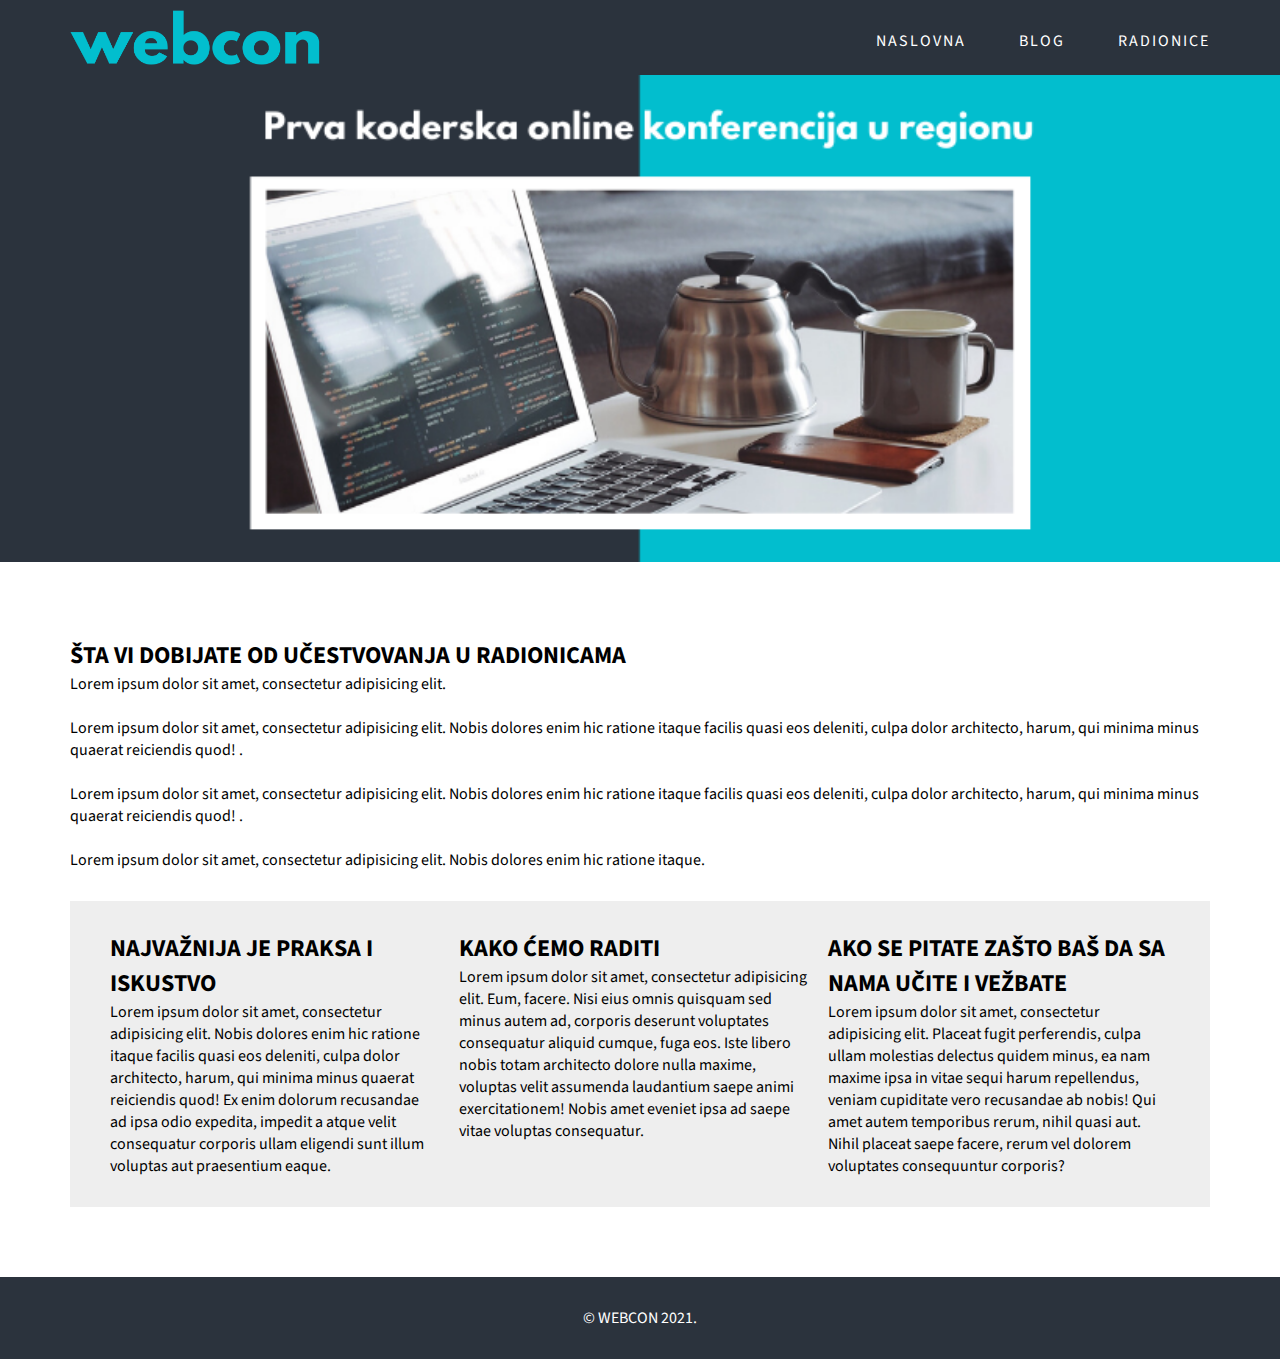
<file: blog/index.html>
<!DOCTYPE html>
<html lang="en">
<head>
    <meta charset="UTF-8">
    <title>Webcon</title>
    <link rel="preconnect" href="https://fonts.gstatic.com">
    <!--<link href="https://fonts.googleapis.com/css2?family=Source+Sans+Pro:wght@300;400;700&display=swap" rel="stylesheet"> -->
    <link rel="stylesheet" href="style.css">
</head>

<body>
    <!-- nav -->
    <nav class="clearfix">
        <a href="index.html"><img class="logo" src="img/logo.png" alt="logo webcon"></a>
        <ul>
            <li><a href="index.html">Naslovna</a></li>
            <li><a href="blog.html">Blog</a></li>
            <li><a href="radionice.html">Radionice</a></li>
        </ul>
    </nav>
    <!-- header -->
    <header>
        <img src="img/header.png" alt="header">
    </header>
    <!-- uvod -->
    <section class="uvod container py">
        <article>
            <h2>ŠTA VI DOBIJATE OD UČESTVOVANJA U RADIONICAMA</h2>
            <p>Lorem ipsum dolor sit amet, consectetur adipisicing elit. <br><br>
                Lorem ipsum dolor sit amet, consectetur adipisicing elit. Nobis dolores enim hic ratione itaque facilis quasi eos deleniti, culpa dolor architecto, harum, qui minima minus quaerat reiciendis quod! .<br><br>
                Lorem ipsum dolor sit amet, consectetur adipisicing elit. Nobis dolores enim hic ratione itaque facilis quasi eos deleniti, culpa dolor architecto, harum, qui minima minus quaerat reiciendis quod! .<br><br>
                Lorem ipsum dolor sit amet, consectetur adipisicing elit. Nobis dolores enim hic ratione itaque. </p>
        </article>
        <article>
            <div>
                <h2>NAJVAŽNIJA JE PRAKSA I ISKUSTVO </h2>
                <p>Lorem ipsum dolor sit amet, consectetur adipisicing elit. Nobis dolores enim hic ratione itaque facilis quasi eos deleniti, culpa dolor architecto, harum, qui minima minus quaerat reiciendis quod! Ex enim dolorum recusandae ad ipsa odio expedita, impedit a atque velit consequatur corporis ullam eligendi sunt illum voluptas aut praesentium eaque.</p>
            </div>
            <div>
                <h2>KAKO ĆEMO RADITI</h2>
                <p>Lorem ipsum dolor sit amet, consectetur adipisicing elit. Eum, facere. Nisi eius omnis quisquam sed minus autem ad, corporis deserunt voluptates consequatur aliquid cumque, fuga eos. Iste libero nobis totam architecto dolore nulla maxime, voluptas velit assumenda laudantium saepe animi exercitationem! Nobis amet eveniet ipsa ad saepe vitae voluptas consequatur.</p>
            </div>
            <div>
                <h2>AKO SE PITATE ZAŠTO BAŠ DA SA NAMA UČITE I VEŽBATE</h2>
                <p>Lorem ipsum dolor sit amet, consectetur adipisicing elit. Placeat fugit perferendis, culpa ullam molestias delectus quidem minus, ea nam maxime ipsa in vitae sequi harum repellendus, veniam cupiditate vero recusandae ab nobis! Qui amet autem temporibus rerum, nihil quasi aut. Nihil placeat saepe facere, rerum vel dolorem voluptates consequuntur corporis?</p>
            </div>
        </article>
    </section>
    <!-- footer -->
    <footer>
        &copy; WEBCON 2021.
    </footer>
</body></html>
</file>
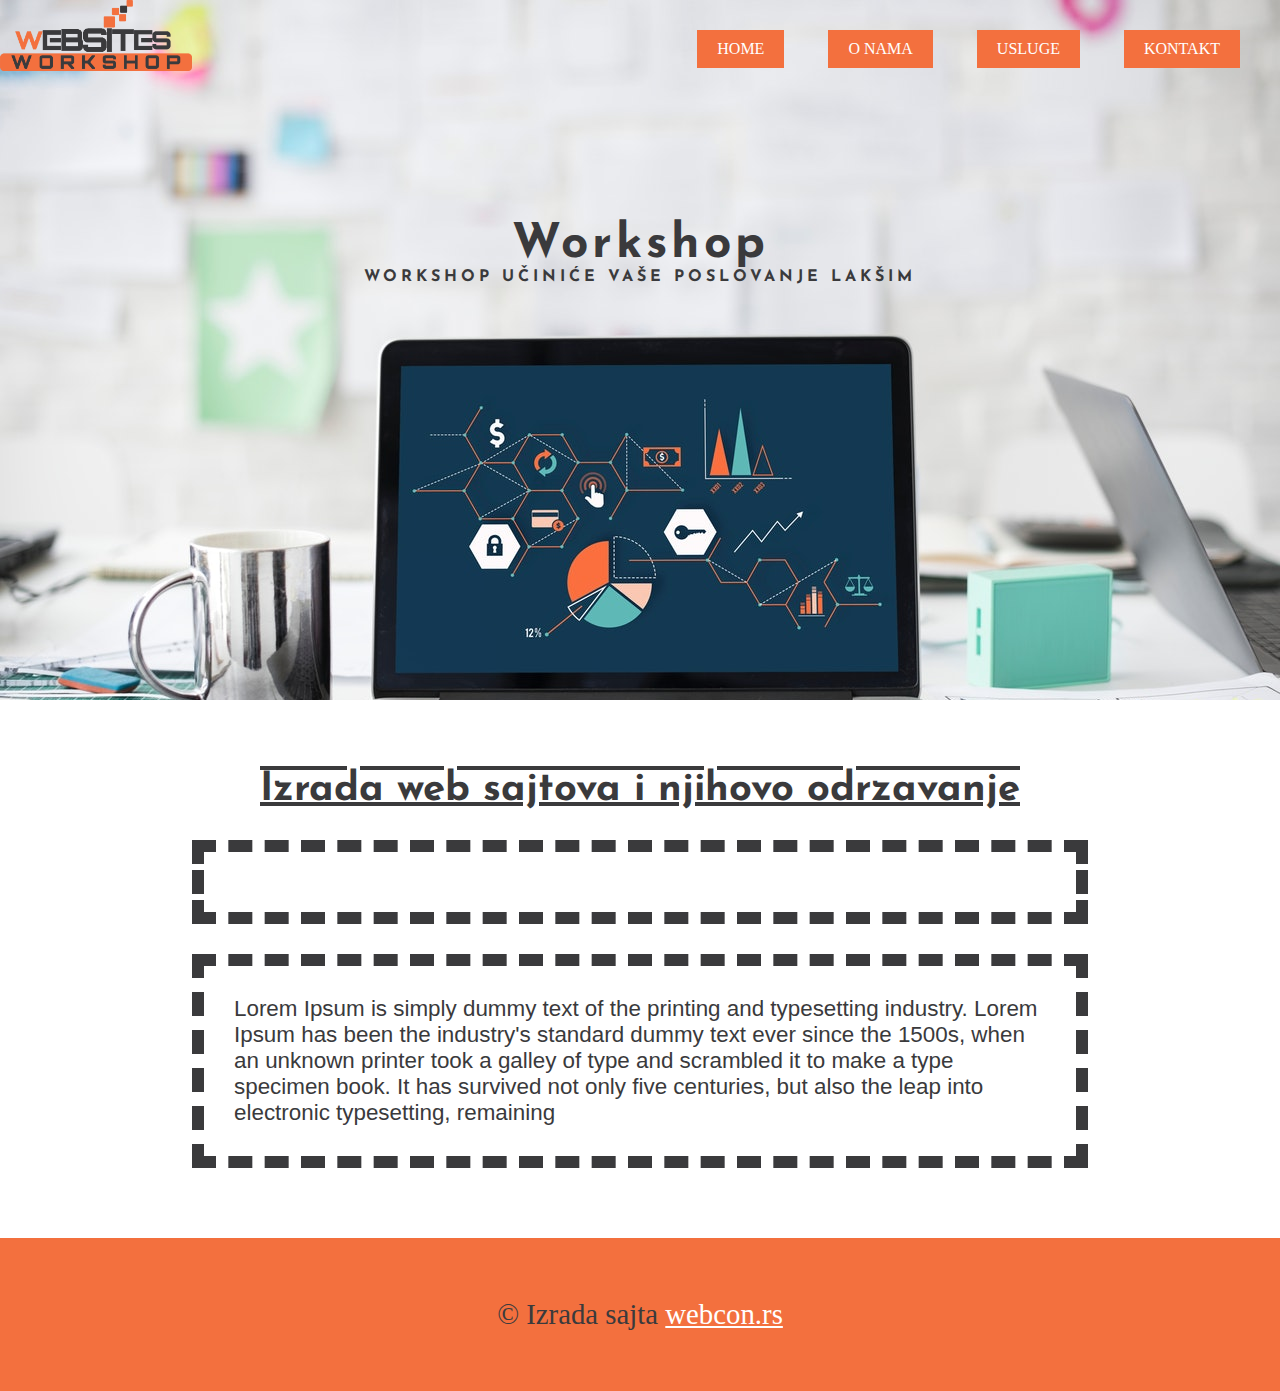
<file: homework/index.html>
<!DOCTYPE html>
<html lang="en">
<head>
    <meta charset="UTF-8">
    <title>Workshop</title>
    <link rel="stylesheet" href="style.css">
</head>

<body>

    <!-- header -->
    <header class="mainHeader">
        <nav>
            <a href="" class="logo">
                <img src="img/webistes-wokrshop-logo-new.png" alt="">
            </a>
            <ul>
                <li><a href="">Home</a></li>
                <li><a href="">O nama</a></li>
                <li><a href="">Usluge</a></li>
                <li><a href="">Kontakt</a></li>
            </ul>
            <div class="clearfix"></div>
            <hgroup>
                <h1>Workshop</h1>
                <h4>WORKSHOP UČINIĆE VAŠE POSLOVANJE LAKŠIM</h4>
            </hgroup>
        </nav>
    </header>

    <!-- main -->
    <section class="main">
        <h2>Izrada web sajtova i njihovo odrzavanje</h2>
        <p> </p>
        <p>Lorem Ipsum is simply dummy text of the printing and typesetting industry. Lorem Ipsum has been the industry's standard dummy text ever since the 1500s, when an unknown printer took a galley of type and scrambled it to make a type specimen book. It has survived not only five centuries, but also the leap into electronic typesetting, remaining</p>
    </section>

    <!-- footer -->
    <footer>
        <p>&copy; Izrada sajta <a href="https://webcon.rs" target="_blank">webcon.rs</a></p>
    </footer>

</body></html>
</file>
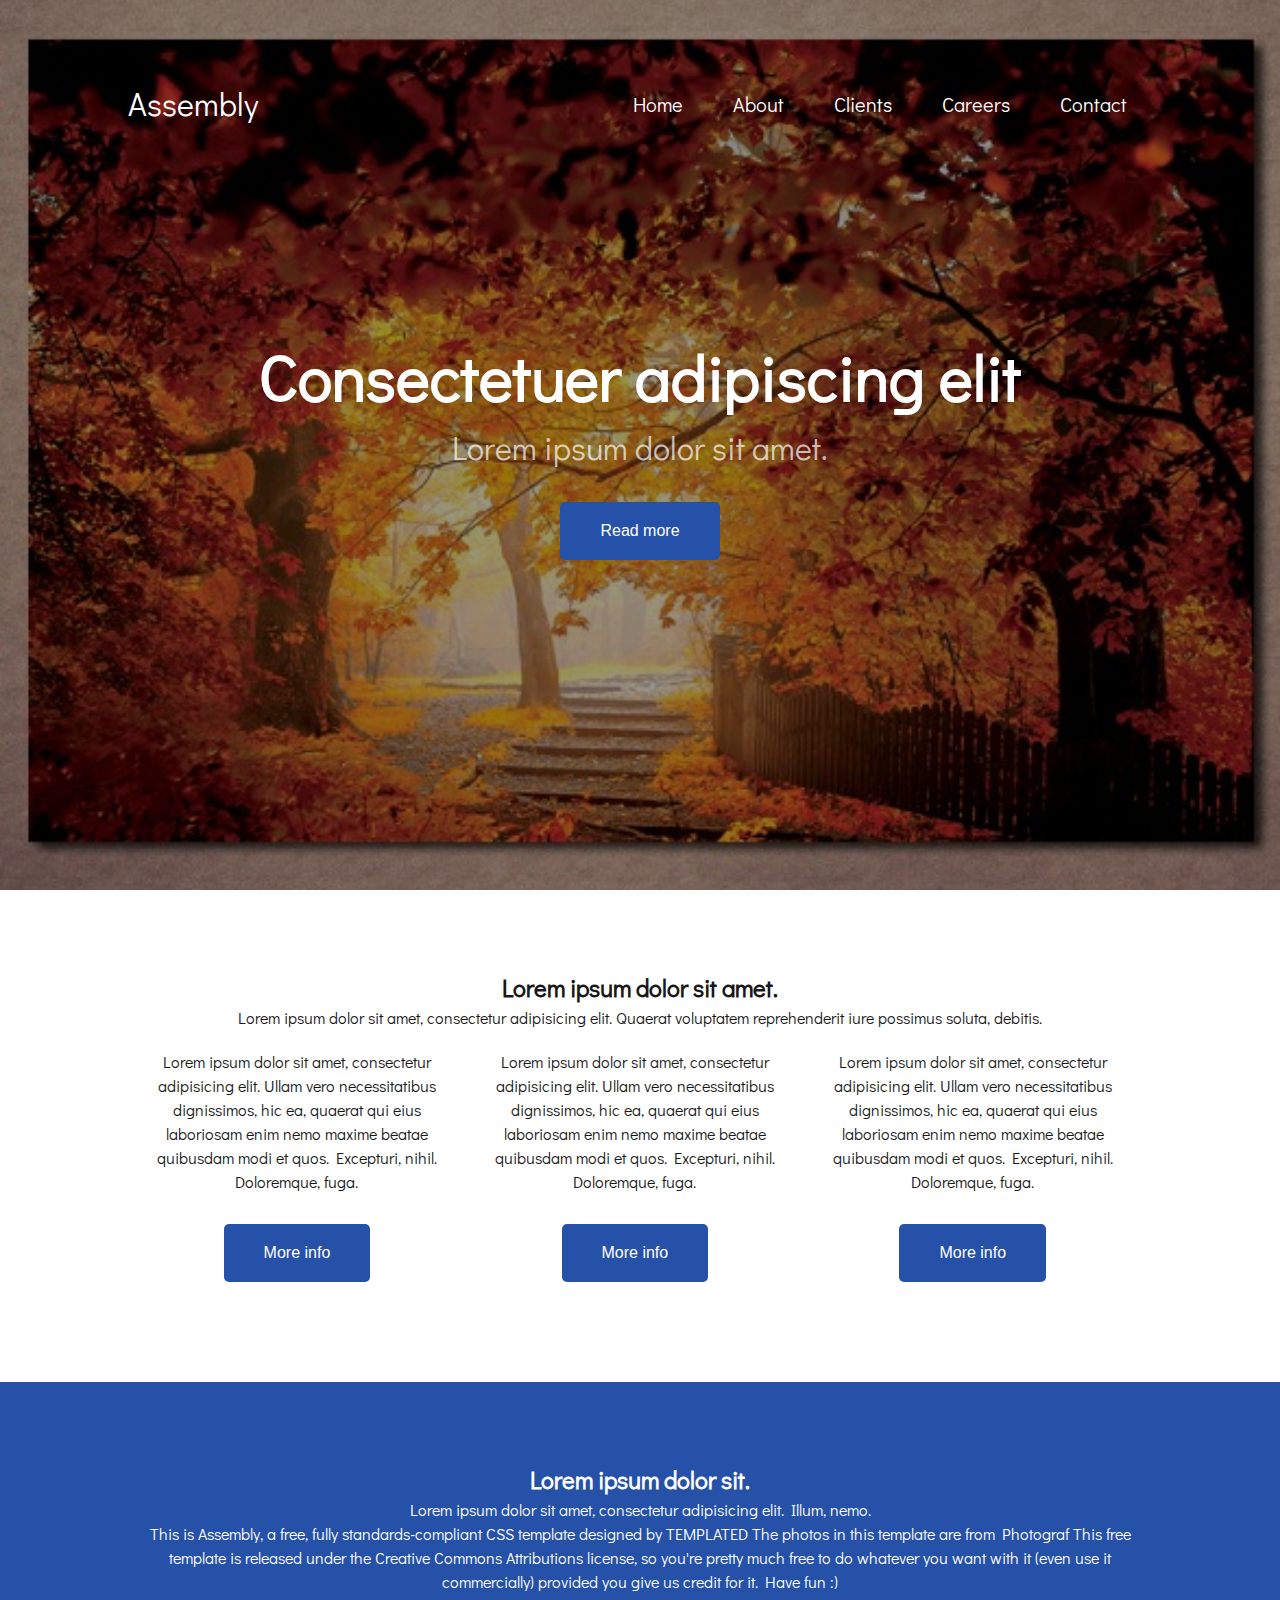
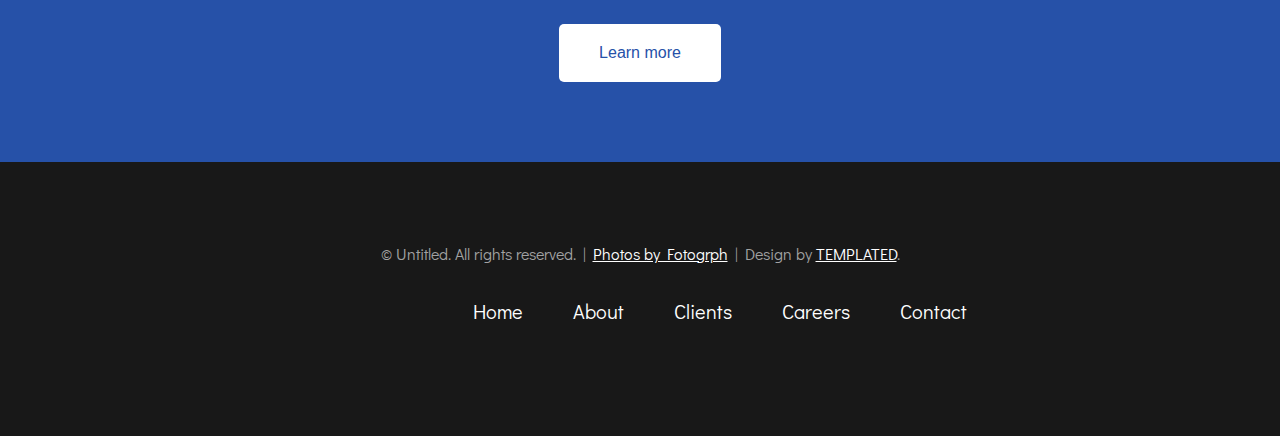
<file: homework_1/index.html>
<!DOCTYPE html>
<html lang="en">
	<head>
		<meta charset="UTF-8" />
		<meta http-equiv="X-UA-Compatible" content="IE=edge" />
		<meta name="viewport" content="width=device-width, initial-scale=1.0" />
		<link rel="stylesheet" href="style.css" />
		<title>Document</title>
	</head>
	<body>
		<!-- HEADER -->
		<header>
			<nav class="container">
				<a href="" class="logo" id="home"> Assembly</a>
				<ul>
					<li><a href="">Home</a></li>
					<li><a href="">About</a></li>
					<li><a href="">Clients</a></li>
					<li><a href="">Careers</a></li>
					<li><a href="">Contact</a></li>
				</ul>
			</nav>
			<hgroup>
				<h1>Consectetuer adipiscing elit</h1>
				<p>Lorem ipsum dolor sit amet.</p>
				<button class="btn">Read more</button>
			</hgroup>
		</header>		<!-- first -->
		<section class="first container" id="about">
			<h2>Lorem ipsum dolor sit amet.</h2>
			<p class="lead">
				Lorem ipsum dolor sit amet, consectetur adipisicing elit. Quaerat
				voluptatem reprehenderit iure possimus soluta, debitis.
			</p>
			<article>
				<div class="col">
					<p>
						Lorem ipsum dolor sit amet, consectetur adipisicing elit. Ullam vero
						necessitatibus dignissimos, hic ea, quaerat qui eius laboriosam enim
						nemo maxime beatae quibusdam modi et quos. Excepturi, nihil.
						Doloremque, fuga.
					</p>
					<button>More info</button>
				</div>
				<div class="col">
					<p>
						Lorem ipsum dolor sit amet, consectetur adipisicing elit. Ullam vero
						necessitatibus dignissimos, hic ea, quaerat qui eius laboriosam enim
						nemo maxime beatae quibusdam modi et quos. Excepturi, nihil.
						Doloremque, fuga.
					</p>
					<button>More info</button>
				</div>
				<div class="col">
					<p>
						Lorem ipsum dolor sit amet, consectetur adipisicing elit. Ullam vero
						necessitatibus dignissimos, hic ea, quaerat qui eius laboriosam enim
						nemo maxime beatae quibusdam modi et quos. Excepturi, nihil.
						Doloremque, fuga.
					</p>
					<button>More info</button>
				</div>
			</article>
		</section>
		<!-- second -->
		<section class="second" id="clients">
			<div class="container">
				<h2>Lorem ipsum dolor sit.</h2>
				<p class="lead">
					Lorem ipsum dolor sit amet, consectetur adipisicing elit. Illum, nemo.
				</p>
				<p>
					This is Assembly, a free, fully standards-compliant CSS template
					designed by <a href="">TEMPLATED</a> The photos in this template are
					from <a href="">Photograf</a> This free template is released under the
					<a href="">Creative Commons Attributions</a> license, so you're pretty
					much free to do whatever you want with it (even use it commercially)
					provided you give us credit for it. Have fun :)
				</p>
				<button>Learn more</button>
			</div>
		</section>		<!-- FOOTER -->		<footer>
			<p>
				&copy; Untitled. All rights reserved. |
				<a href="">Photos by Fotogrph</a> | Design by <a href="">TEMPLATED</a>.
			</p>
			<ul>
				<li><a href="#home">Home</a></li>
				<li><a href="#about">About</a></li>
				<li><a href="#client">Clients</a></li>
				<li><a href="">Careers</a></li>
				<li><a href="">Contact</a></li>
			</ul>
		</footer>
	</body>
</html>
</file>
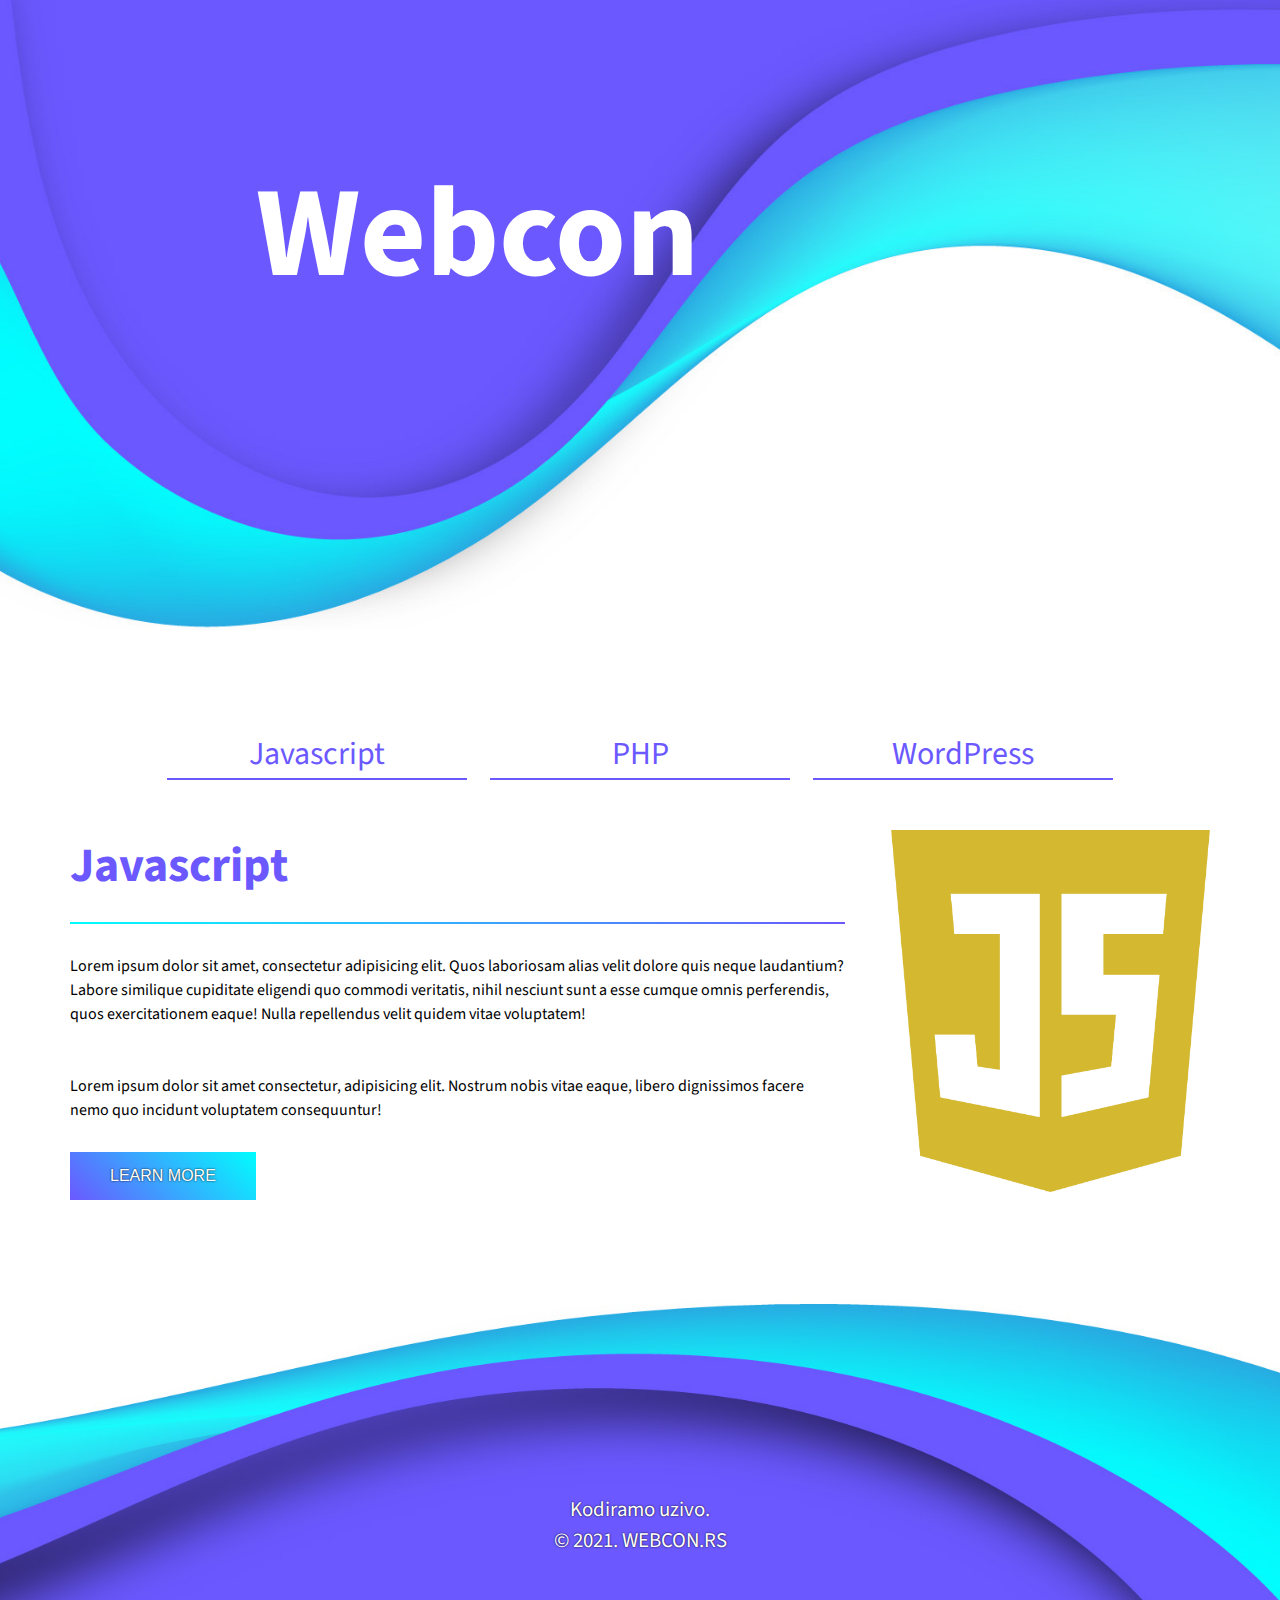
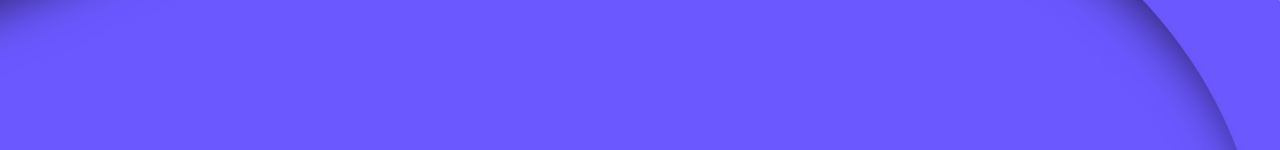
<file: js/index.html>
<!DOCTYPE html>
<html lang="en">
<head>
    <meta charset="UTF-8">
    <meta http-equiv="X-UA-Compatible" content="IE=edge">
    <meta name="viewport" content="width=device-width, initial-scale=1.0">
    <link rel="stylesheet" href="https://use.fontawesome.com/releases/v5.8.2/css/all.css" integrity="sha384-oS3vJWv+0UjzBfQzYUhtDYW+Pj2yciDJxpsK1OYPAYjqT085Qq/1cq5FLXAZQ7Ay" crossorigin="anonymous">
    <link rel="stylesheet" href="https://cdnjs.cloudflare.com/ajax/libs/animate.css/4.1.1/animate.min.css"/>
    <title>Mini projekat</title>
    <link rel="stylesheet" href="style.css">
</head>
<body>
    <!-- header -->
    <header>
        <h1>Webcon</h1>
    </header>

    <!-- tabovi -->
    <section class="tabovi container">
        <article class="linkovi">
            <a onclick="showJsView()">Javascript</a>
            <a onclick="showPhpView()">PHP</a>
            <a onclick="showWpView()">WordPress</a>
        </article>
        <article class="prikazi">
            <div class="col-2">
                <!-- js view-->
                <div id="jsView">
                    <h2>Javascript</h2>
                    <hr>
                    <p>Lorem ipsum dolor sit amet, consectetur adipisicing elit. Quos laboriosam alias velit dolore quis neque laudantium? Labore similique cupiditate eligendi quo commodi veritatis, nihil nesciunt sunt a esse cumque omnis perferendis, quos exercitationem eaque! Nulla repellendus velit quidem vitae voluptatem!</p> <br><br>
                    <p>Lorem ipsum dolor sit amet consectetur, adipisicing elit. Nostrum nobis vitae eaque, libero dignissimos facere nemo quo incidunt voluptatem consequuntur!</p>
                    <button>Learn more</button>
                </div>
                <!-- php view-->
                <div id="phpView">
                    <h2>PHP</h2>
                    <hr>
                    <p>Lorem ipsum dolor sit amet, consectetur adipisicing elit. Quos laboriosam alias velit dolore quis neque laudantium? Labore similique cupiditate eligendi quo commodi veritatis, nihil nesciunt sunt a esse cumque omnis perferendis, quos exercitationem eaque! Nulla repellendus velit quidem vitae voluptatem!</p> <br><br>
                    <p>Lorem ipsum dolor sit amet consectetur, adipisicing elit. Nostrum nobis vitae eaque, libero dignissimos facere nemo quo incidunt voluptatem consequuntur!</p>
                    <button>Learn more</button>
                </div>
                <!-- php view-->
                <div id="wpView">
                    <h2>WordPress</h2>
                    <hr>
                    <p>Lorem ipsum dolor sit amet, consectetur adipisicing elit. Quos laboriosam alias velit dolore quis neque laudantium? Labore similique cupiditate eligendi quo commodi veritatis, nihil nesciunt sunt a esse cumque omnis perferendis, quos exercitationem eaque! Nulla repellendus velit quidem vitae voluptatem!</p> <br><br>
                    <p>Lorem ipsum dolor sit amet consectetur, adipisicing elit. Nostrum nobis vitae eaque, libero dignissimos facere nemo quo incidunt voluptatem consequuntur!</p>
                    <button>Learn more</button>
                </div>
            </div>
            <div class="col-1">
                <div id="jsViewImg">
                    <img src="img/js.png" alt="">
                </div>
                <div id="phpViewImg">
                    <img src="img/php.png" alt="">
                </div>
                <div id="wpViewImg">
                    <img src="img/wp.png" alt="">
                </div>
            </div>
        </article>
    </section>

    <!-- footer -->
    <footer>
        <p>Kodiramo uzivo.</p>
        <p>&copy; 2021. WEBCON.RS</p>
    </footer>
    
    <script src="main.js"></script>
</body>
</html>
</file>
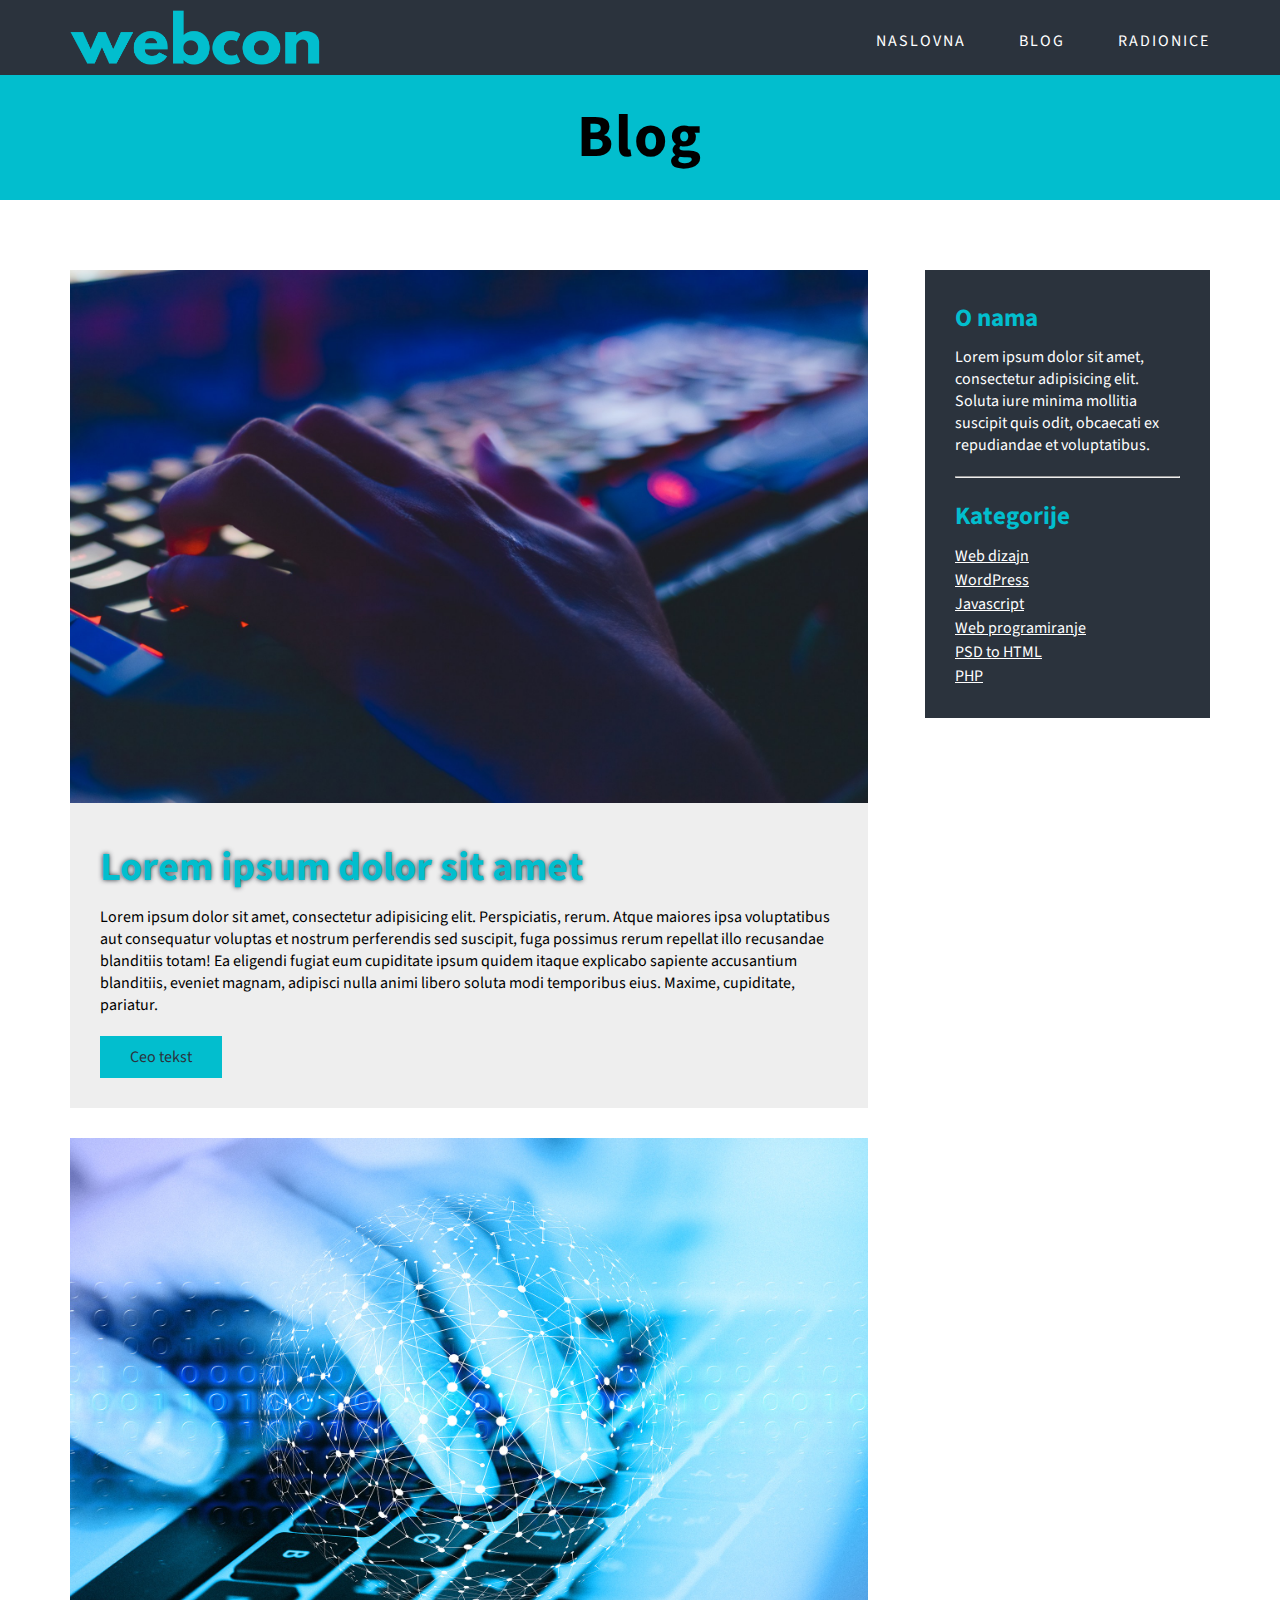
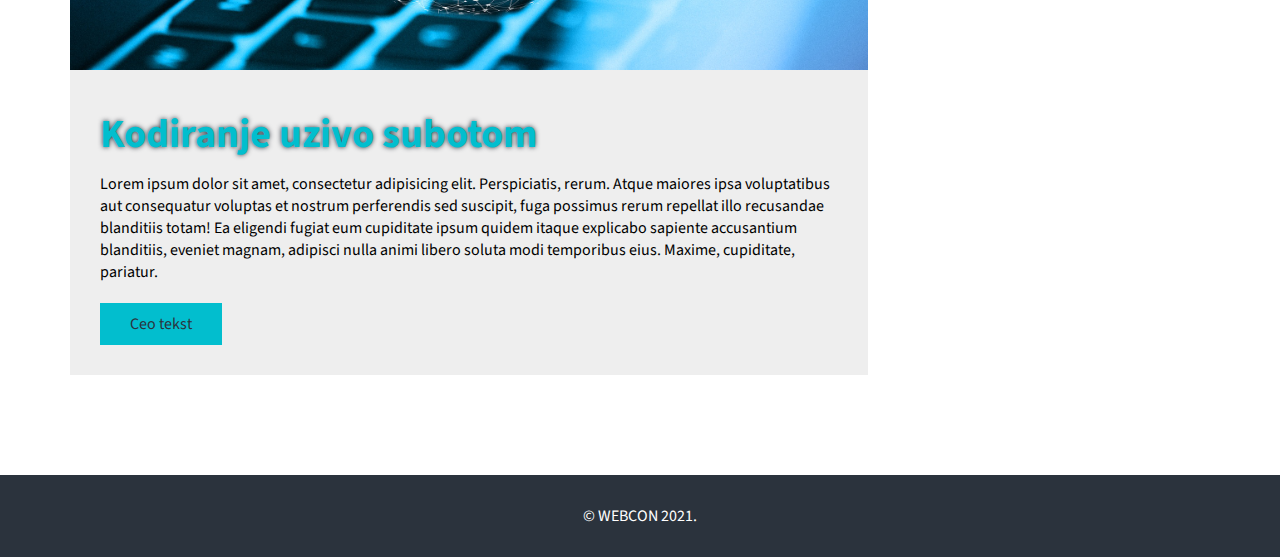
<file: blog/blog.html>
<!DOCTYPE html>
<html lang="en">
<head>
    <meta charset="UTF-8">
    <title>Webcon</title>
    <link rel="preconnect" href="https://fonts.gstatic.com">
<!--<link href="https://fonts.googleapis.com/css2?family=Source+Sans+Pro:wght@300;400;700&display=swap" rel="stylesheet"> -->
    <link rel="stylesheet" href="style.css">
</head>
<body>
    <!-- nav -->
    <nav class="clearfix">
        <a href="index.html"><img class="logo"src="img/logo.png" alt="logo webcon"></a>
        <ul>
            <li><a href="index.html">Naslovna</a></li>
            <li><a href="blog.html">Blog</a></li>
            <li><a href="radionice.html">Radionice</a></li>
        </ul>
    </nav>
    
    <!-- header -->
    <header class="headers">
        <h1>Blog</h1>
    </header>
    
    <!-- blog -->
    <main class="container py clearfix">
        <section>
            <article class="post">
                <img src="img/sreda.jpg" alt="">
                <div class="text">
                    <h2>Lorem ipsum dolor sit amet</h2>
                    <p>Lorem ipsum dolor sit amet, consectetur adipisicing elit. Perspiciatis, rerum. Atque maiores ipsa voluptatibus aut consequatur voluptas et nostrum perferendis sed suscipit, fuga possimus rerum repellat illo recusandae blanditiis totam! Ea eligendi fugiat eum cupiditate ipsum quidem itaque explicabo sapiente accusantium blanditiis, eveniet magnam, adipisci nulla animi libero soluta modi temporibus eius. Maxime, cupiditate, pariatur.</p>
                    <a class="button" href="single.html">Ceo tekst</a>
                </div>
            </article>
            <article class="post">
                <img src="img/subota.jpg" alt="">
                <div class="text">
                    <h2>Kodiranje uzivo subotom</h2>
                    <p>Lorem ipsum dolor sit amet, consectetur adipisicing elit. Perspiciatis, rerum. Atque maiores ipsa voluptatibus aut consequatur voluptas et nostrum perferendis sed suscipit, fuga possimus rerum repellat illo recusandae blanditiis totam! Ea eligendi fugiat eum cupiditate ipsum quidem itaque explicabo sapiente accusantium blanditiis, eveniet magnam, adipisci nulla animi libero soluta modi temporibus eius. Maxime, cupiditate, pariatur.</p>
                    <a class="button" href="single.html">Ceo tekst</a>
                </div>
            </article>
        </section>
        <aside>
            <h3>O nama</h3>
            <p>Lorem ipsum dolor sit amet, consectetur adipisicing elit. Soluta iure minima mollitia suscipit quis odit, obcaecati ex repudiandae et voluptatibus.</p>
            <hr>
            <h3>Kategorije</h3>
            <ul>
                <li><a href="">Web dizajn</a></li>
                <li><a href="">WordPress</a></li>
                <li><a href="">Javascript</a></li>
                <li><a href="">Web programiranje</a></li>
                <li><a href="">PSD to HTML</a></li>
                <li><a href="">PHP</a></li>
            </ul>
        </aside>
    </main>
    
    <!-- footer -->
    <footer>
        &copy; WEBCON 2021.
    </footer>
</body>
</html>
</file>
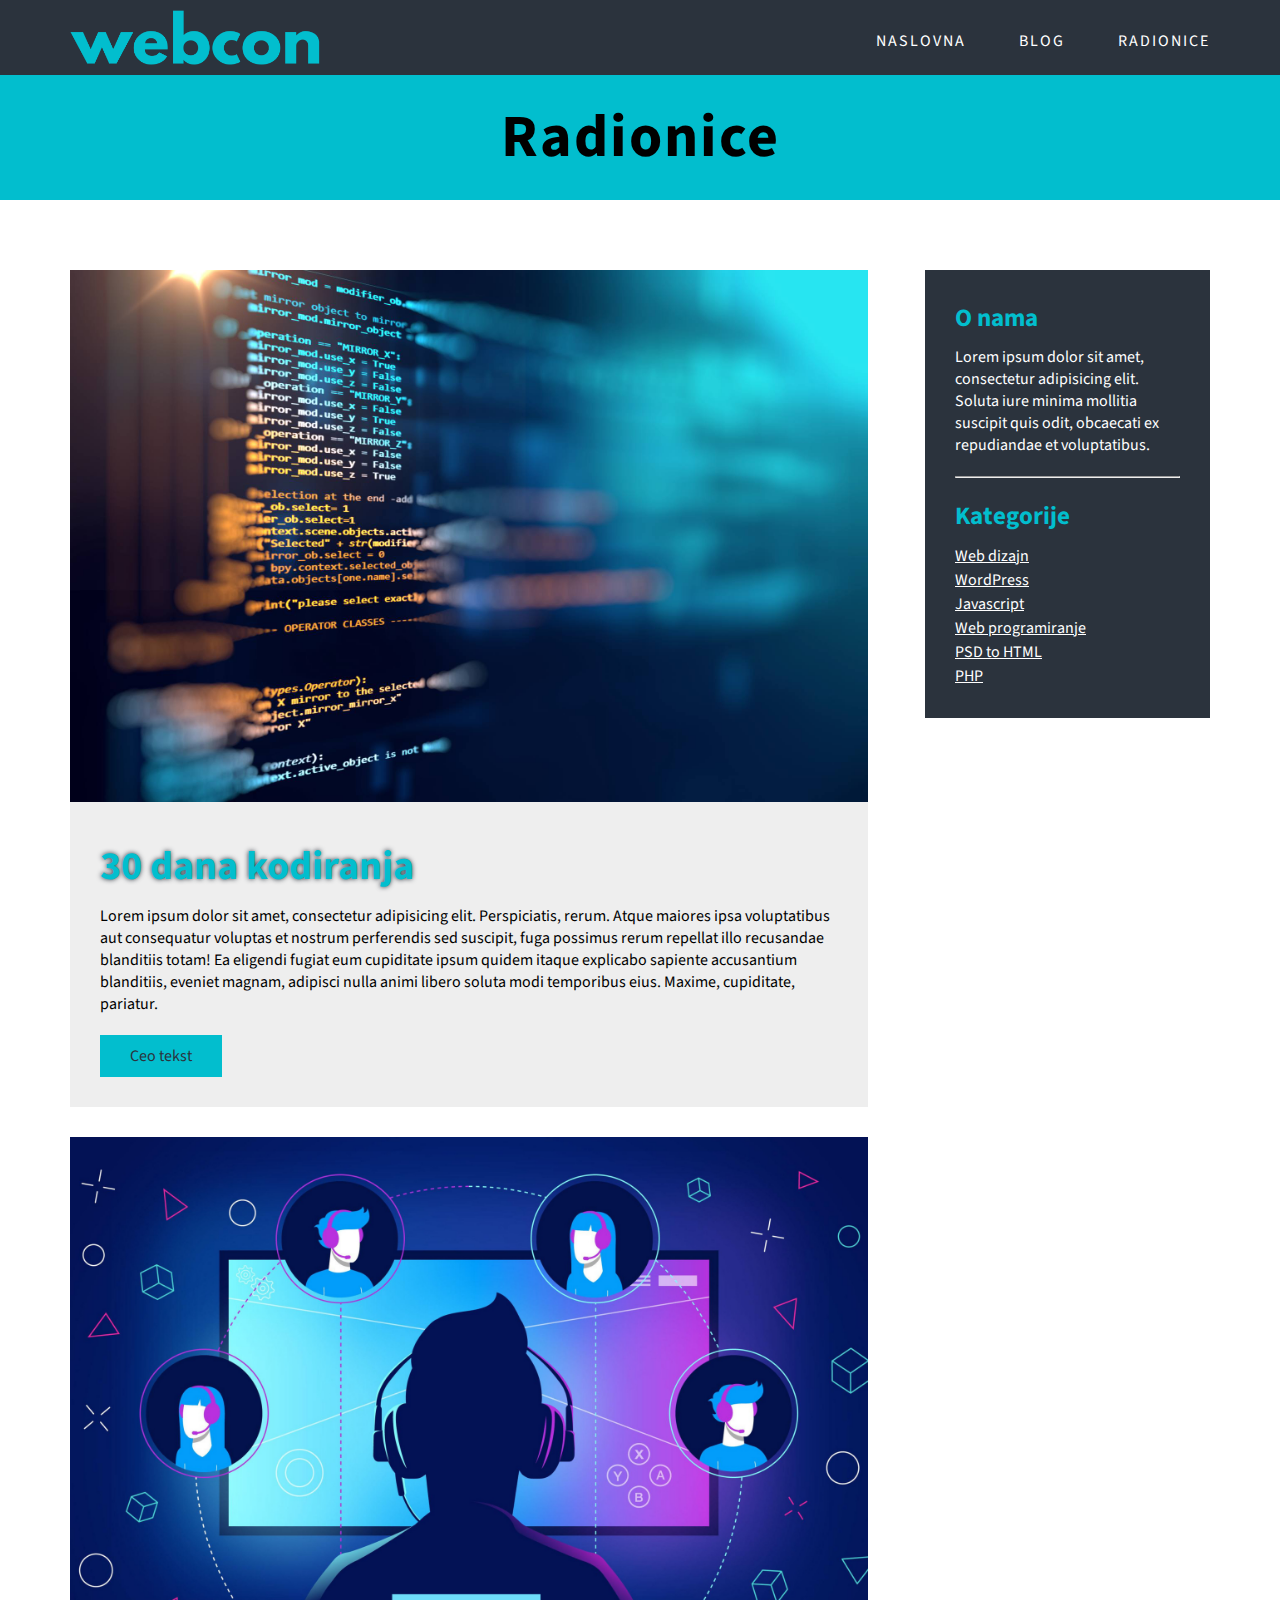
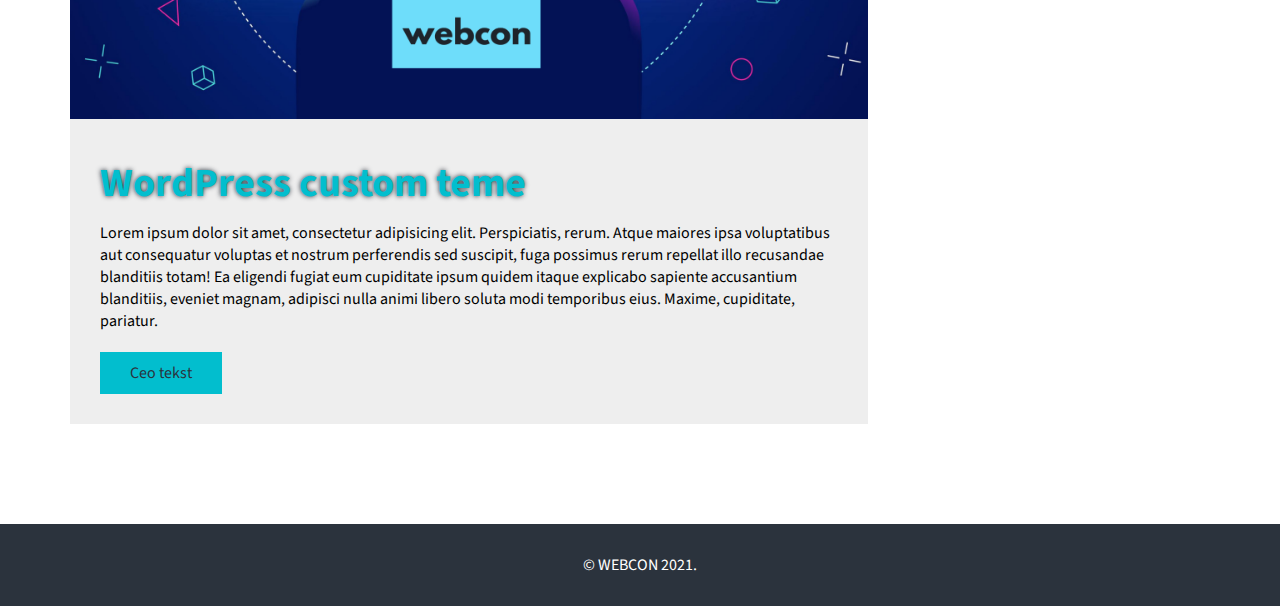
<file: blog/radionice.html>
<!DOCTYPE html>
<html lang="en">
<head>
    <meta charset="UTF-8">
    <title>Webcon</title>
    <link rel="preconnect" href="https://fonts.gstatic.com">
<!--<link href="https://fonts.googleapis.com/css2?family=Source+Sans+Pro:wght@300;400;700&display=swap" rel="stylesheet"> -->
    <link rel="stylesheet" href="style.css">
</head>
<body>
    <!-- nav -->
    <nav class="clearfix">
        <a href="index.html"><img class="logo"src="img/logo.png" alt="logo webcon"></a>
        <ul>
            <li><a href="index.html">Naslovna</a></li>
            <li><a href="blog.html">Blog</a></li>
            <li><a href="radionice.html">Radionice</a></li>
        </ul>
    </nav>
    
    <!-- header -->
    <header class="headers">
        <h1>Radionice</h1>
    </header>
    
    <!-- blog -->
    <main class="container py clearfix">
        <section>
            <article class="post">
                <img src="img/30-dana.jpg" alt="">
                <div class="text">
                    <h2>30 dana kodiranja</h2>
                    <p>Lorem ipsum dolor sit amet, consectetur adipisicing elit. Perspiciatis, rerum. Atque maiores ipsa voluptatibus aut consequatur voluptas et nostrum perferendis sed suscipit, fuga possimus rerum repellat illo recusandae blanditiis totam! Ea eligendi fugiat eum cupiditate ipsum quidem itaque explicabo sapiente accusantium blanditiis, eveniet magnam, adipisci nulla animi libero soluta modi temporibus eius. Maxime, cupiditate, pariatur.</p>
                    <a class="button" href="single.html">Ceo tekst</a>
                </div>
            </article>
            <article class="post">
                <img src="img/kodiranje-uzivo.png" alt="">
                <div class="text">
                    <h2>WordPress custom teme</h2>
                    <p>Lorem ipsum dolor sit amet, consectetur adipisicing elit. Perspiciatis, rerum. Atque maiores ipsa voluptatibus aut consequatur voluptas et nostrum perferendis sed suscipit, fuga possimus rerum repellat illo recusandae blanditiis totam! Ea eligendi fugiat eum cupiditate ipsum quidem itaque explicabo sapiente accusantium blanditiis, eveniet magnam, adipisci nulla animi libero soluta modi temporibus eius. Maxime, cupiditate, pariatur.</p>
                    <a class="button" href="single.html">Ceo tekst</a>
                </div>
            </article>
        </section>
        <aside>
            <h3>O nama</h3>
            <p>Lorem ipsum dolor sit amet, consectetur adipisicing elit. Soluta iure minima mollitia suscipit quis odit, obcaecati ex repudiandae et voluptatibus.</p>
            <hr>
            <h3>Kategorije</h3>
            <ul>
                <li><a href="">Web dizajn</a></li>
                <li><a href="">WordPress</a></li>
                <li><a href="">Javascript</a></li>
                <li><a href="">Web programiranje</a></li>
                <li><a href="">PSD to HTML</a></li>
                <li><a href="">PHP</a></li>
            </ul>
        </aside>
    </main>
    
    <!-- footer -->
    <footer>
        &copy; WEBCON 2021.
    </footer>
</body>
</html>
</file>
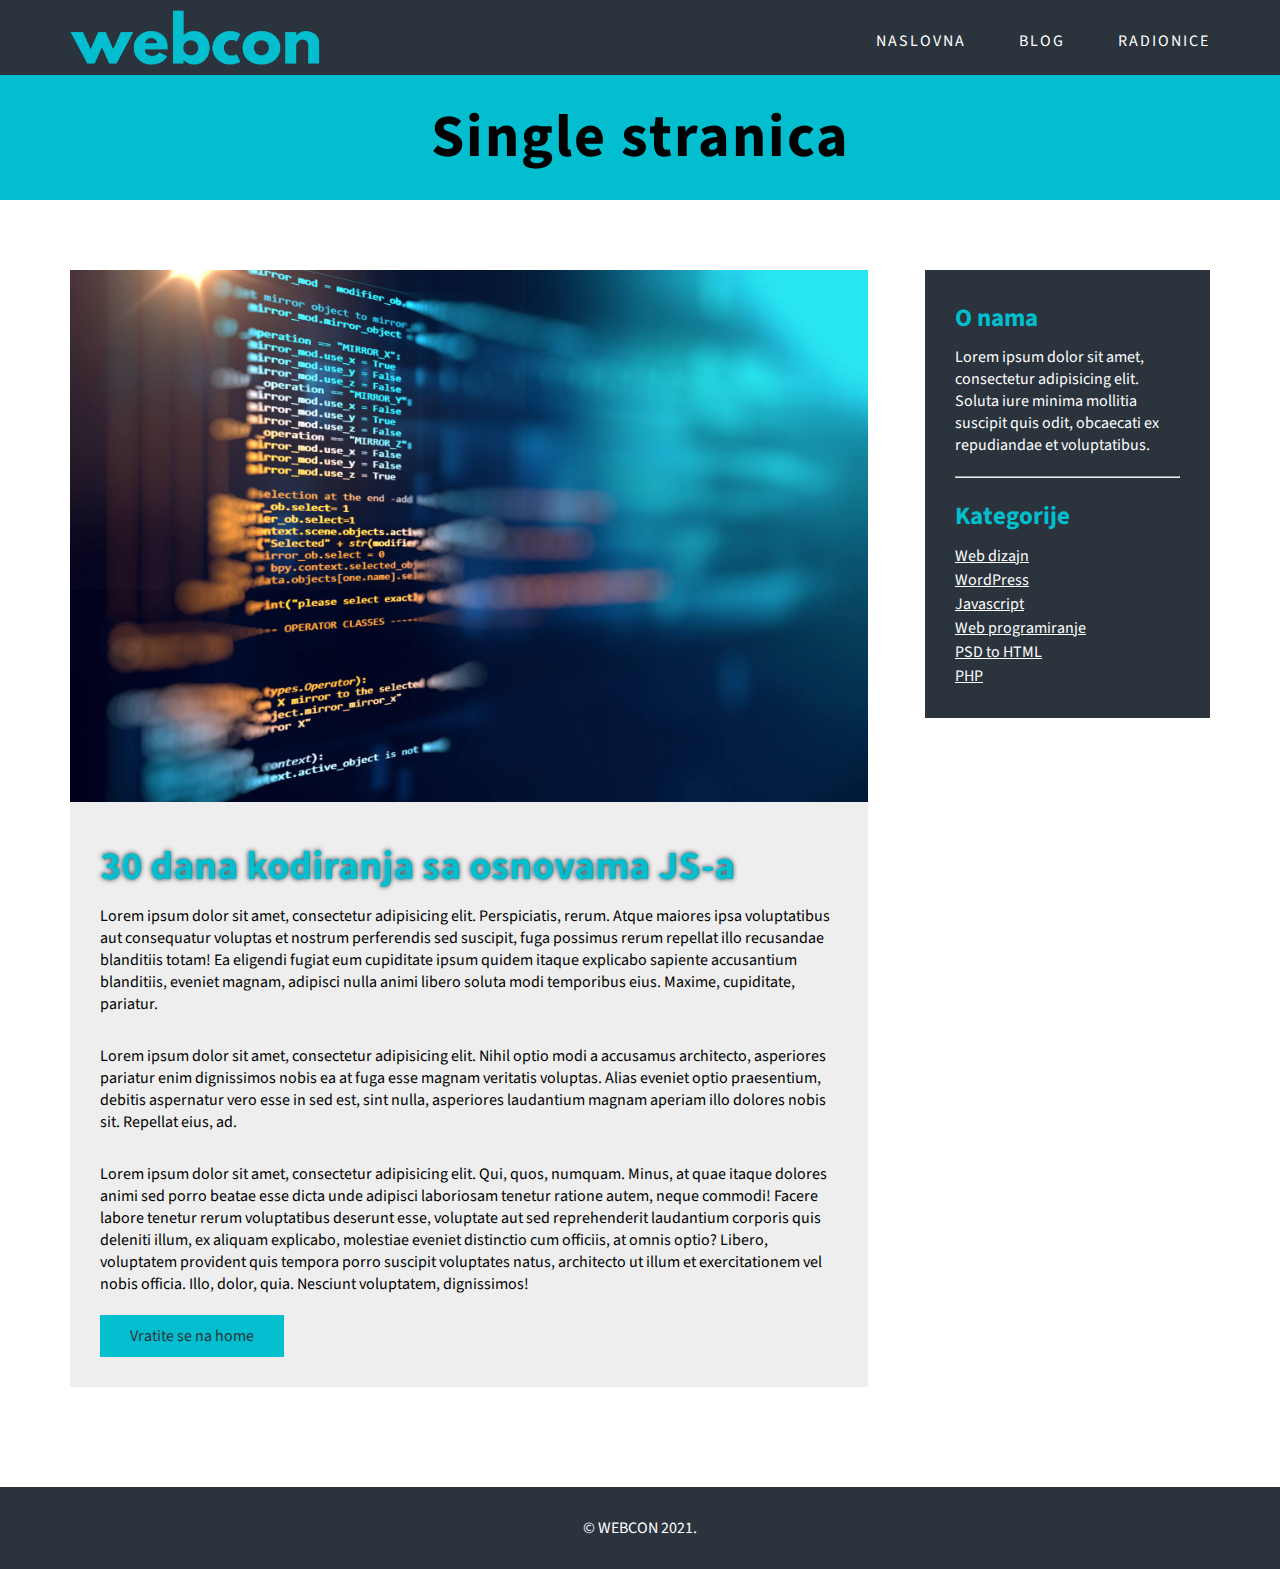
<file: blog/single.html>
<!DOCTYPE html>
<html lang="en">
<head>
    <meta charset="UTF-8">
    <title>Webcon</title>
    <link rel="preconnect" href="https://fonts.gstatic.com">
<!--<link href="https://fonts.googleapis.com/css2?family=Source+Sans+Pro:wght@300;400;700&display=swap" rel="stylesheet"> -->
    <link rel="stylesheet" href="style.css">
</head>
<body>
    <!-- nav -->
    <nav class="clearfix">
        <a href="index.html"><img class="logo"src="img/logo.png" alt="logo webcon"></a>
        <ul>
            <li><a href="index.html">Naslovna</a></li>
            <li><a href="blog.html">Blog</a></li>
            <li><a href="radionice.html">Radionice</a></li>
        </ul>
    </nav>
    
    <!-- header -->
    <header class="headers">
        <h1>Single stranica</h1>
    </header>
    
    <!-- blog -->
    <main class="container py clearfix">
        <section>
            <article class="post">
                <img src="img/30-dana.jpg" alt="">
                <div class="text">
                    <h2>30 dana kodiranja sa osnovama JS-a</h2>
                    <p>Lorem ipsum dolor sit amet, consectetur adipisicing elit. Perspiciatis, rerum. Atque maiores ipsa voluptatibus aut consequatur voluptas et nostrum perferendis sed suscipit, fuga possimus rerum repellat illo recusandae blanditiis totam! Ea eligendi fugiat eum cupiditate ipsum quidem itaque explicabo sapiente accusantium blanditiis, eveniet magnam, adipisci nulla animi libero soluta modi temporibus eius. Maxime, cupiditate, pariatur.</p>
                    <p>Lorem ipsum dolor sit amet, consectetur adipisicing elit. Nihil optio modi a accusamus architecto, asperiores pariatur enim dignissimos nobis ea at fuga esse magnam veritatis voluptas. Alias eveniet optio praesentium, debitis aspernatur vero esse in sed est, sint nulla, asperiores laudantium magnam aperiam illo dolores nobis sit. Repellat eius, ad.</p>
                    <p>Lorem ipsum dolor sit amet, consectetur adipisicing elit. Qui, quos, numquam. Minus, at quae itaque dolores animi sed porro beatae esse dicta unde adipisci laboriosam tenetur ratione autem, neque commodi! Facere labore tenetur rerum voluptatibus deserunt esse, voluptate aut sed reprehenderit laudantium corporis quis deleniti illum, ex aliquam explicabo, molestiae eveniet distinctio cum officiis, at omnis optio? Libero, voluptatem provident quis tempora porro suscipit voluptates natus, architecto ut illum et exercitationem vel nobis officia. Illo, dolor, quia. Nesciunt voluptatem, dignissimos!</p>
                    <a class="button" href="index.html">Vratite se na home</a>
                </div>
            </article>
        </section>
        <aside>
            <h3>O nama</h3>
            <p>Lorem ipsum dolor sit amet, consectetur adipisicing elit. Soluta iure minima mollitia suscipit quis odit, obcaecati ex repudiandae et voluptatibus.</p>
            <hr>
            <h3>Kategorije</h3>
            <ul>
                <li><a href="">Web dizajn</a></li>
                <li><a href="">WordPress</a></li>
                <li><a href="">Javascript</a></li>
                <li><a href="">Web programiranje</a></li>
                <li><a href="">PSD to HTML</a></li>
                <li><a href="">PHP</a></li>
            </ul>
        </aside>
    </main>
    
    <!-- footer -->
    <footer>
        &copy; WEBCON 2021.
    </footer>
</body>
</html>
</file>
<file: blog/style.css>
@import url('https://fonts.googleapis.com/css2?family=Source+Sans+Pro:wght@300;400;700&display=swap');
:root {
    --primary: #2b333d;
    --secondary: #02bece;
    --text: #20272f;
    --lightgray: #eee;
    --white: #fff;
    --fontFamaily: 'Source Sans Pro', sans-serif;
    --fontSize: 16px;
}
/*******************
    basis styles
*******************/
* {
    margin: 0;
    padding: 0;
    box-sizing: border-box;
}
body {
    font-family: var(--fontFamaily);
    font-size: var(--fontSize);
}
h1, h2, h3, h4, h5, h6 {
    font-weight: 700;
}
.clearfix::after {
    display: block;
    content: ""; 
    clear: both;
}
.container {
    max-width: 1140px;
    margin: auto;
}
.py {
    padding: 70px 0;
}
.headers {
    background: var(--secondary);
    text-align: center;
    padding: 20px 0;
    font-size: 30px;
    letter-spacing: 2px;
}
.button {
    background: var(--secondary);
    border: 0;
    font-size: 16px;
    padding: 10px 30px;
    cursor: pointer;
    color: var(--primary);
    text-decoration: none;
    display: inline-block;
}
.button:hover {
    background: var(--primary);
    color: var(--white);
}
/*******************
        nav
*******************/
nav {
    background: var(--primary);
    padding: 10px 70px;
}
nav .logo {
    width: 250px; 
    float: left;
}
nav ul {
    float: right;
    margin-top: 20px;
}
nav ul li {
    display: inline-block;
}
nav ul li a {
    color: var(--white);
    text-decoration: none;
    text-transform: uppercase;
    letter-spacing: 2px;
    margin-left: 50px;
}
nav ul li a:hover {
    color: var(--secondary);
}
/*******************
        header
*******************/
header img {
    width: 100%;
}

/*******************
        uvod
*******************/
.uvod article:last-child {
    background: var(--lightgray);
    padding: 30px;
    margin-top: 30px;
    display: flex;
}
.uvod article:last-child div {
    padding: 0 10px;
}
/*******************
        blog
*******************/
main section {
    float: left;
    width: 70%;
}
main section img {
    width: 100%;
}
main aside {
    float: right;
    width: 25%;
    padding: 30px;
    background: var(--primary);
    color: var(--white);
}
main aside ul {
    list-style: none;
}
main aside a {
    color: var(--white);
    line-height: 1.5;
}
main aside a:hover {
    color: var(--secondary);
}
main aside hr {
    margin: 20px 0;
}
main aside h3 {
    font-size: 25px;
    margin-bottom: 10px;
    color: var(--secondary);
}
.post {
    background: var(--lightgray);
    margin-bottom: 30px;
}
.post .text {
    padding: 30px;
}
.post .text h2 {
    color: var(--secondary);
    font-size: 40px;
    text-shadow: 0 0 5px var(--primary);
}
.post .text p {
    padding: 10px 0 20px 0;
}
/*******************
        footer
*******************/
footer {
    background: var(--primary);
    text-align: center;
    color: var(--white);
    padding: 30px 0;
}
</file>
<file: homework/style.css>
@import url('https://fonts.googleapis.com/css2?family=Josefin+Sans:wght@400;700&display=swap');
* {
    box-sizing: border-box;
    margin: 0;
    padding: 0;
}
body {
    font-size: 16px;
    color: #3a3a3c;
}
h1, h2, h3, h4, h5, h6 {
    font-family: 'Josefin Sans', sans-serif;
}
.clearfix {
    clear: both;
}
/************
header
************/
.mainHeader {
    background-image:url(img/header.jpg);
    background-size: cover;
    height: 700px;
}
.logo img {
    width: 15%;
    float: left;
}
.mainHeader ul {
    float: right;
}
.mainHeader hgroup {
    text-align: center;
    letter-spacing: 4px;
    margin-top: 150px;
}
.mainHeader h1 {
    font-size: 3rem;
    font-weight: 700;
}
.mainHeader ul li {
    display: inline-block;
    padding: 10px 20px;
    background: #f3703e;
    cursor: pointer;
    text-align: center;
    margin: 30px 40px 0 0;
}
.mainHeader ul li a {
    text-decoration: none;
    text-transform: uppercase;
    color: white;
}
/************
main
************/
.main {
    width: 70%;
    margin: 70px auto;
}
.main h2 {
    text-align: center;
    text-decoration: underline overline;
    margin-bottom: 30px;
    font-size: 2.5rem;
}
.main p {
    font-size: 1.4rem;
    font-family: sans-serif;
    border: 12px dashed #3a3a3c;
    margin-bottom: 30px;
    padding: 30px;
}
/************
footer
************/
footer {
    background: #f3703e;
    text-align: center;
    padding: 60px 0;
    font-size: 1.8rem;
}
footer a {
    color: white;
}
footer a:hover {
    color: #3a3a3c;
}
</file>
<file: homework_1/style.css>
@import url("https://fonts.googleapis.com/css2?family=Didact+Gothic&display=swap");
:root {
	--primary: #181818;
	--secondary: #2651a8;
	--white: #fff;
	--gray: #585858;
	--lightGray: #a2a2a2;
	--fontFamily: "Didact Gothic", sans-serif;
	--fontSize: 16px;
	--transition: 0.4s ease;
	--padding: 80px 0;
}
* {
	margin: 0;
	padding: 0;
	box-sizing: border-box;
}
html {
	scroll-behavior: smooth;
}
body {
	font-family: var(--fontFamily);
	font-size: var(--fontSize);
	line-height: 1.5;
	color: var(--primary);
}
ul {
	list-style: none;
}
a {
	text-decoration: none;
	color: var(--white);
}
.container {
	width: 80%;
	margin: 0 auto;
}
button {
	padding: 20px 40px;
	background: var(--secondary);
	color: var(--white);
	border: none;
	font-size: 1rem;
	margin-top: 30px;
	border-radius: 5px;
}
button:hover {
	background: var(--white);
	color: var(--secondary);
	transition: var(--transition);
	cursor: pointer;
}/* HEADER */
header {
	background: linear-gradient(rgba(0, 0, 0, 0.4), rgba(0, 0, 0, 0.4)),
		url(img/header.jpg);
	background-position: center;
	background-size: cover;
	padding: var(--padding);
	text-align: center;
}
nav {
	display: flex;
	justify-content: space-between;
}
ul {
	display: flex;
	justify-content: space-between;
	align-items: center;
	flex: 0 0 30%;
}
ul li a {
	font-size: 1.25rem;
	padding: 15px 25px;
	transition: var(--transition);
}
ul li a:hover {
	background-color: var(--secondary);
}
.logo {
	font-size: 2rem;
}
hgroup {
	margin: 200px 0;
}
hgroup h1 {
	font-size: 4rem;
	color: var(--white);
}
hgroup p {
	color: rgba(255, 255, 255, 0.7);
	font-size: 2rem;
}hgroup .btn {
	margin: 30px 0 50px 0;
}/**************
first
**************/
.first {
	padding: var(--padding);
	text-align: center;
}
article {
	display: flex;
}
.col {
	flex: 0 0 33%;
	padding: 20px;
}
.first button {
	background: (--primary);
	color: var(--white);
}
/**************
second
**************/
.second {
	text-align: center;
	padding: var(--padding);
	background: var(--secondary);
	color: var(--white);
}
.second a {
	color: var(--white);
}
.second button {
	background: var(--white);
	color: var(--secondary);
}
.second button:hover {
	background: var(--primary);
	color: var(--white);
}/* footer */
footer {
	background: var(--primary);
	color: var(--lightGray);
	text-align: center;
	padding: var(--padding);
}
footer p a {
	text-decoration: underline;
	color: var(--white);
}
footer p a:hover {
	color: var(--secondary);
}
footer ul {
	display: flex;
	width: 30%;
	margin: 30px auto;
}
footer ul li a:hover {
	background: none;
}
/* RESPONSIVE */@media (max-width: 768px) {
	.container {
		width: 90%;
	}
	nav .logo {
		flex: 0 0 100%;
		margin-bottom: 20px;
	}
	nav ul {
		flex: 0 0 100%;
	}
	nav ul li a {
		padding: 10px 15px;
	}
	header hgroup {
		margin: 100px 0;
	}
	header hgroup h1 {
		font-size: 3rem;
	}
	header hgroup p {
		font-size: 1.4rem;
	}
}
</file>
<file: js/style.css>
@import url('https://fonts.googleapis.com/css2?family=Source+Sans+Pro:wght@200;400;700&display=swap');
:root {
    --primary: #6b58ff;
    --accents: #01fdfe;
    --white: #fff;
    --black: #000;
    --fontSize: 16px;
    --fontFamily: 'Source Sans Pro', sans-serif;
    --textShadow: 0 0 2px var(--black);
    --transition: .3s ease;
}
/**************
basic styles
**************/
* {
    margin: 0;
    padding: 0;
    box-sizing: border-box;
}
body {
    font-size: var(--fontSize);
    font-family: var(--fontFamily);
    line-height: 1.5;
}
.container {
    max-width: 1140px;
    margin: auto;
}
/**************
header
**************/
header {
    background-image: url(img/header.jpg);
    height: 70vh;
    background-position: bottom;
    background-size: cover;
    position: relative;
}
h1 {
    color: var(--white);
    font-size: 8rem;
    position: absolute;
    top: 22%;
    left: 20%;
}
/**************
footer
**************/
footer {
    background-image: url(img/footer.jpg);
    background-position: top;
    background-size: cover;
    height: 50vh;
    display: flex;
    justify-content: center;
    align-items: center;
    flex-direction: column;
}
footer p {
    color: var(--white);
    font-size: 1.3rem;
    text-shadow: var(--textShadow);
}
/**************
tabovi
**************/
.tabovi {
    padding: 100px 0;
}
.linkovi {
    text-align: center;
}
.linkovi a {
    color: var(--primary);
    font-size: 2rem;
    margin: 0 10px;
    border-bottom: 2px solid var(--primary);
    text-decoration: none;
    width: 300px;
    display: inline-block;
    cursor: pointer;
}
.linkovi a:hover {
    color: var(--accents);
    text-shadow: var(--textShadow);
    transition: var(--transition);
    border-bottom: 2px solid var(--accents);
}
.prikazi {
    display: flex;
    justify-content: space-between;
}
.prikazi .col-2 {
    flex: 0 0 68%;
    margin-top: 50px;
    display: flex;
    align-items: center;
    flex-direction: column;
}
.prikazi .col-1 {
    flex: 0 0 28%;
    margin-top: 50px;
}
.prikazi .col-1 img {
    width: 100%;
}
.prikazi h2 {
    font-size: 3rem;
    color:var(--primary);
}
.prikazi hr {
    margin: 20px 0 30px 0;
    height: 2px;
    border: none;
    background: linear-gradient(to left, var(--primary), var(--accents));
}
.prikazi button {
    padding: 15px 40px;
    background: linear-gradient(45deg, var(--primary), var(--accents));
    border: none;
    font-size: 1rem;
    color: var(--white);
    text-transform: uppercase;
    margin-top: 30px;
    text-shadow: var(--textShadow);
    cursor: pointer;
    transition: var(--transition);
}
.prikazi button:hover {
    background: linear-gradient(245deg, var(--primary), var(--accents));
}
#phpView, #phpViewImg, #wpView, #wpViewImg {
    display: none;
}
</file>
